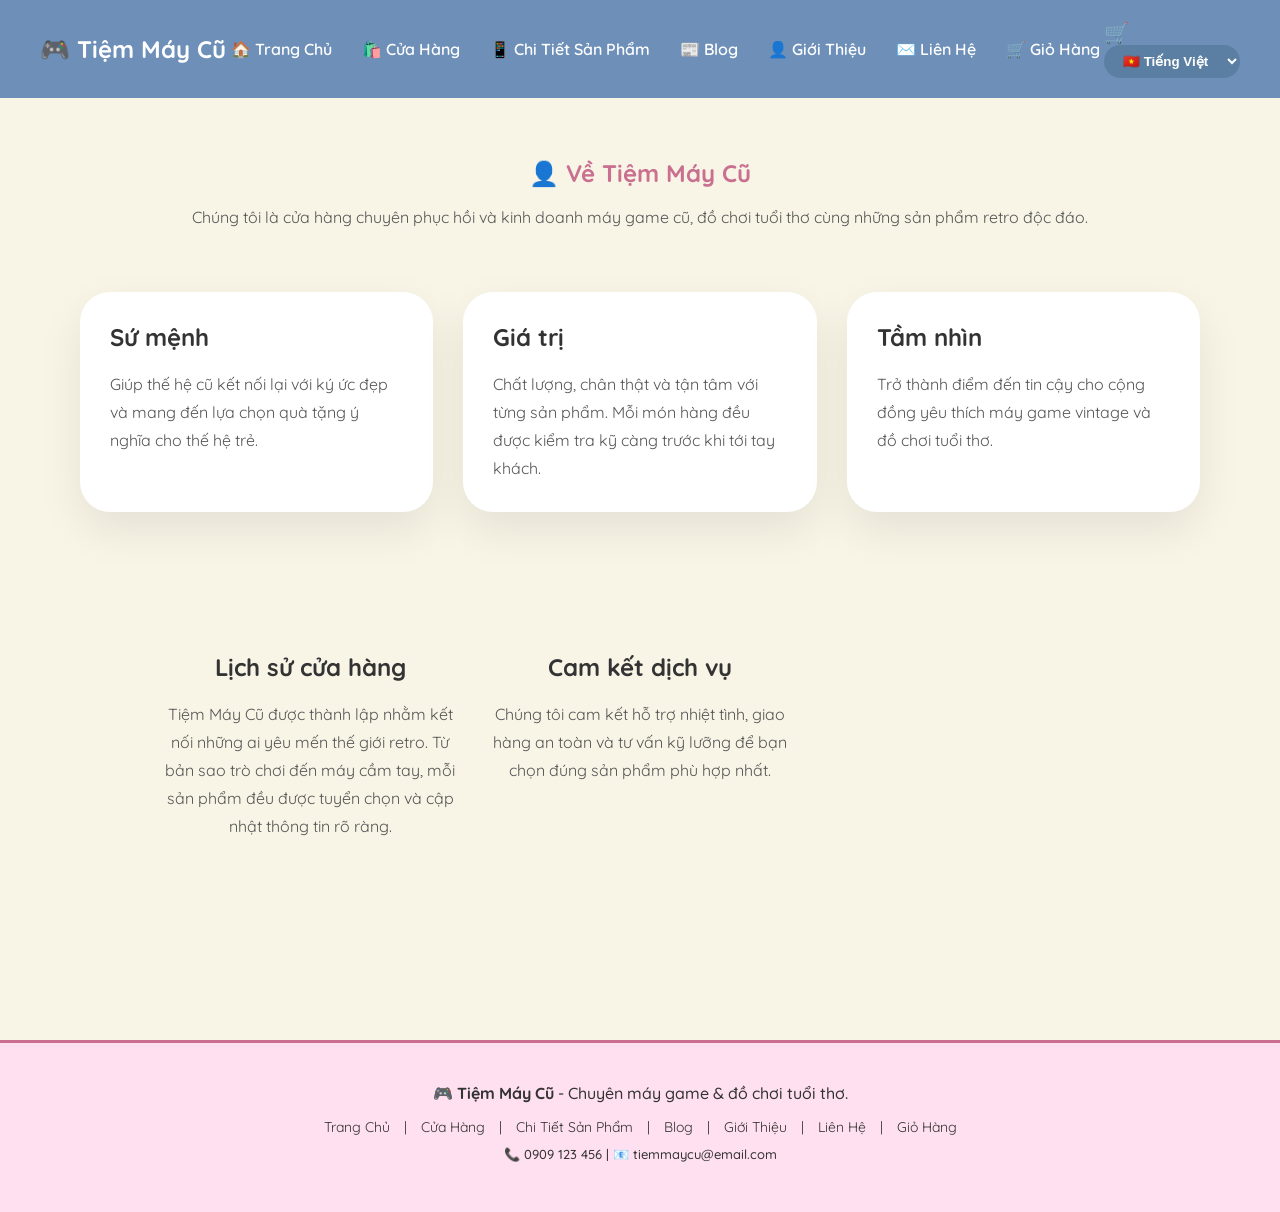
<file: about.html>
<!DOCTYPE html>
<html lang="vi">
<head>
    <meta charset="UTF-8">
    <meta name="viewport" content="width=device-width, initial-scale=1.0">
    <title>Giới Thiệu - Tiệm Máy Cũ</title>
    <link rel="stylesheet" href="styles.css">
    <link href="https://fonts.googleapis.com/css2?family=Quicksand:wght@400;600;700&display=swap" rel="stylesheet">
</head>
<body>
<nav class="navbar">
    <div class="logo">🎮 Tiệm Máy Cũ</div>
    <ul class="nav-links">
        <li><a href="index.html">🏠 Trang Chủ</a></li>
        <li><a href="shop.html">🛍️ Cửa Hàng</a></li>
        <li><a href="product.html">📱 Chi Tiết Sản Phẩm</a></li>
        <li><a href="blog.html">📰 Blog</a></li>
        <li><a href="about.html">👤 Giới Thiệu</a></li>
        <li><a href="contact.html">✉️ Liên Hệ</a></li>
        <li><a href="cart.html">🛒 Giỏ Hàng</a></li>
    </ul>
    <div class="navbar-right">
        <div class="cart-icon" onclick="toggleCart()">
            🛒
            <span class="cart-count" id="cartCount" style="display: none;">0</span>
        </div>
        <select class="language-selector" onchange="changeLanguage(this.value)">
            <option value="vi">🇻🇳 Tiếng Việt</option>
            <option value="en">🇺🇸 English</option>
            <option value="ja">🇯🇵 日本語</option>
        </select>
    </div>
</nav>

<section class="page-section">
    <h1>👤 Về Tiệm Máy Cũ</h1>
    <p>Chúng tôi là cửa hàng chuyên phục hồi và kinh doanh máy game cũ, đồ chơi tuổi thơ cùng những sản phẩm retro độc đáo.</p>
</section>

<section class="about-grid">
    <div class="page-card">
        <h2>Sứ mệnh</h2>
        <p>Giúp thế hệ cũ kết nối lại với ký ức đẹp và mang đến lựa chọn quà tặng ý nghĩa cho thế hệ trẻ.</p>
    </div>
    <div class="page-card">
        <h2>Giá trị</h2>
        <p>Chất lượng, chân thật và tận tâm với từng sản phẩm. Mỗi món hàng đều được kiểm tra kỹ càng trước khi tới tay khách.</p>
    </div>
    <div class="page-card">
        <h2>Tầm nhìn</h2>
        <p>Trở thành điểm đến tin cậy cho cộng đồng yêu thích máy game vintage và đồ chơi tuổi thơ.</p>
    </div>
</section>

<section class="page-section">
    <div class="info-grid">
        <div>
            <h2>Lịch sử cửa hàng</h2>
            <p>Tiệm Máy Cũ được thành lập nhằm kết nối những ai yêu mến thế giới retro. Từ bản sao trò chơi đến máy cầm tay, mỗi sản phẩm đều được tuyển chọn và cập nhật thông tin rõ ràng.</p>
        </div>
        <div>
            <h2>Cam kết dịch vụ</h2>
            <p>Chúng tôi cam kết hỗ trợ nhiệt tình, giao hàng an toàn và tư vấn kỹ lưỡng để bạn chọn đúng sản phẩm phù hợp nhất.</p>
        </div>
    </div>
</section>

<footer class="footer">
    <p><strong>🎮 Tiệm Máy Cũ</strong> - Chuyên máy game & đồ chơi tuổi thơ.</p>
    <div class="footer-links">
        <a href="index.html">Trang Chủ</a> |
        <a href="shop.html">Cửa Hàng</a> |
        <a href="product.html">Chi Tiết Sản Phẩm</a> |
        <a href="blog.html">Blog</a> |
        <a href="about.html">Giới Thiệu</a> |
        <a href="contact.html">Liên Hệ</a> |
        <a href="cart.html">Giỏ Hàng</a>
    </div>
    <p style="margin-top: 10px; font-size: 13px;">📞 0909 123 456 | 📧 tiemmaycu@email.com</p>
</footer>

<div class="cart-modal" id="cartModal">
    <div class="cart-modal-content">
        <div class="cart-modal-header">
            <h2>🛒 Giỏ Hàng</h2>
            <button class="cart-close-btn" onclick="toggleCart()">✕</button>
        </div>
        <div id="cartItems"></div>
        <div id="cartSummary" style="display: none;" class="cart-summary">
            <div class="cart-total">
                <span>Tổng cộng:</span>
                <span class="cart-total-amount" id="cartTotalPrice">0đ</span>
            </div>
            <button class="cart-checkout-btn">💳 Thanh Toán</button>
        </div>
    </div>
</div>

<script>
    let cart = JSON.parse(localStorage.getItem('cart')) || [];

    function updateCart() {
        const count = cart.reduce((sum, item) => sum + item.quantity, 0);
        const countEl = document.getElementById('cartCount');
        if (count > 0) {
            countEl.textContent = count;
            countEl.style.display = 'flex';
        } else {
            countEl.style.display = 'none';
        }
        renderCart();
    }

    function removeFromCart(id) {
        cart = cart.filter(item => item.id !== id);
        localStorage.setItem('cart', JSON.stringify(cart));
        updateCart();
    }

    function updateQuantity(id, qty) {
        const item = cart.find(item => item.id === id);
        if (item) {
            item.quantity = Math.max(1, qty);
            localStorage.setItem('cart', JSON.stringify(cart));
            updateCart();
        }
    }

    function renderCart() {
        const cartItems = document.getElementById('cartItems');
        const cartSummary = document.getElementById('cartSummary');
        if (!cartItems) return;
        if (cart.length === 0) {
            cartItems.innerHTML = '<div class="cart-empty"><p>Giỏ hàng trống 😢</p><p>Thêm sản phẩm để bắt đầu mua sắm!</p></div>';
            cartSummary.style.display = 'none';
            return;
        }
        let total = 0;
        cartItems.innerHTML = cart.map(item => {
            const itemTotal = extractPrice(item.price) * item.quantity;
            total += itemTotal;
            return `
                <div class="cart-item">
                    <img src="${item.image}" class="cart-item-img">
                    <div class="cart-item-info">
                        <div class="cart-item-name">${item.name}</div>
                        <div class="cart-item-price">${item.price}</div>
                        <div class="cart-item-qty">
                            <button onclick="updateQuantity('${item.id}', ${item.quantity - 1})">−</button>
                            <span>${item.quantity}</span>
                            <button onclick="updateQuantity('${item.id}', ${item.quantity + 1})">+</button>
                        </div>
                    </div>
                    <button class="cart-item-remove" onclick="removeFromCart('${item.id}')">🗑</button>
                </div>
            `;
        }).join('');
        document.getElementById('cartTotalPrice').textContent = formatPrice(total);
        cartSummary.style.display = 'block';
    }

    function extractPrice(priceStr) {
        return parseInt(priceStr.replace(/\D/g, '')) || 0;
    }

    function formatPrice(price) {
        return price.toLocaleString('vi-VN') + 'đ';
    }

    function toggleCart() {
        document.getElementById('cartModal').classList.toggle('active');
    }

    function changeLanguage(lang) {
        localStorage.setItem('language', lang);
        alert('Ngôn ngữ đã thay đổi sang: ' + lang);
    }

    updateCart();
</script>
</body>
</html>
</file>
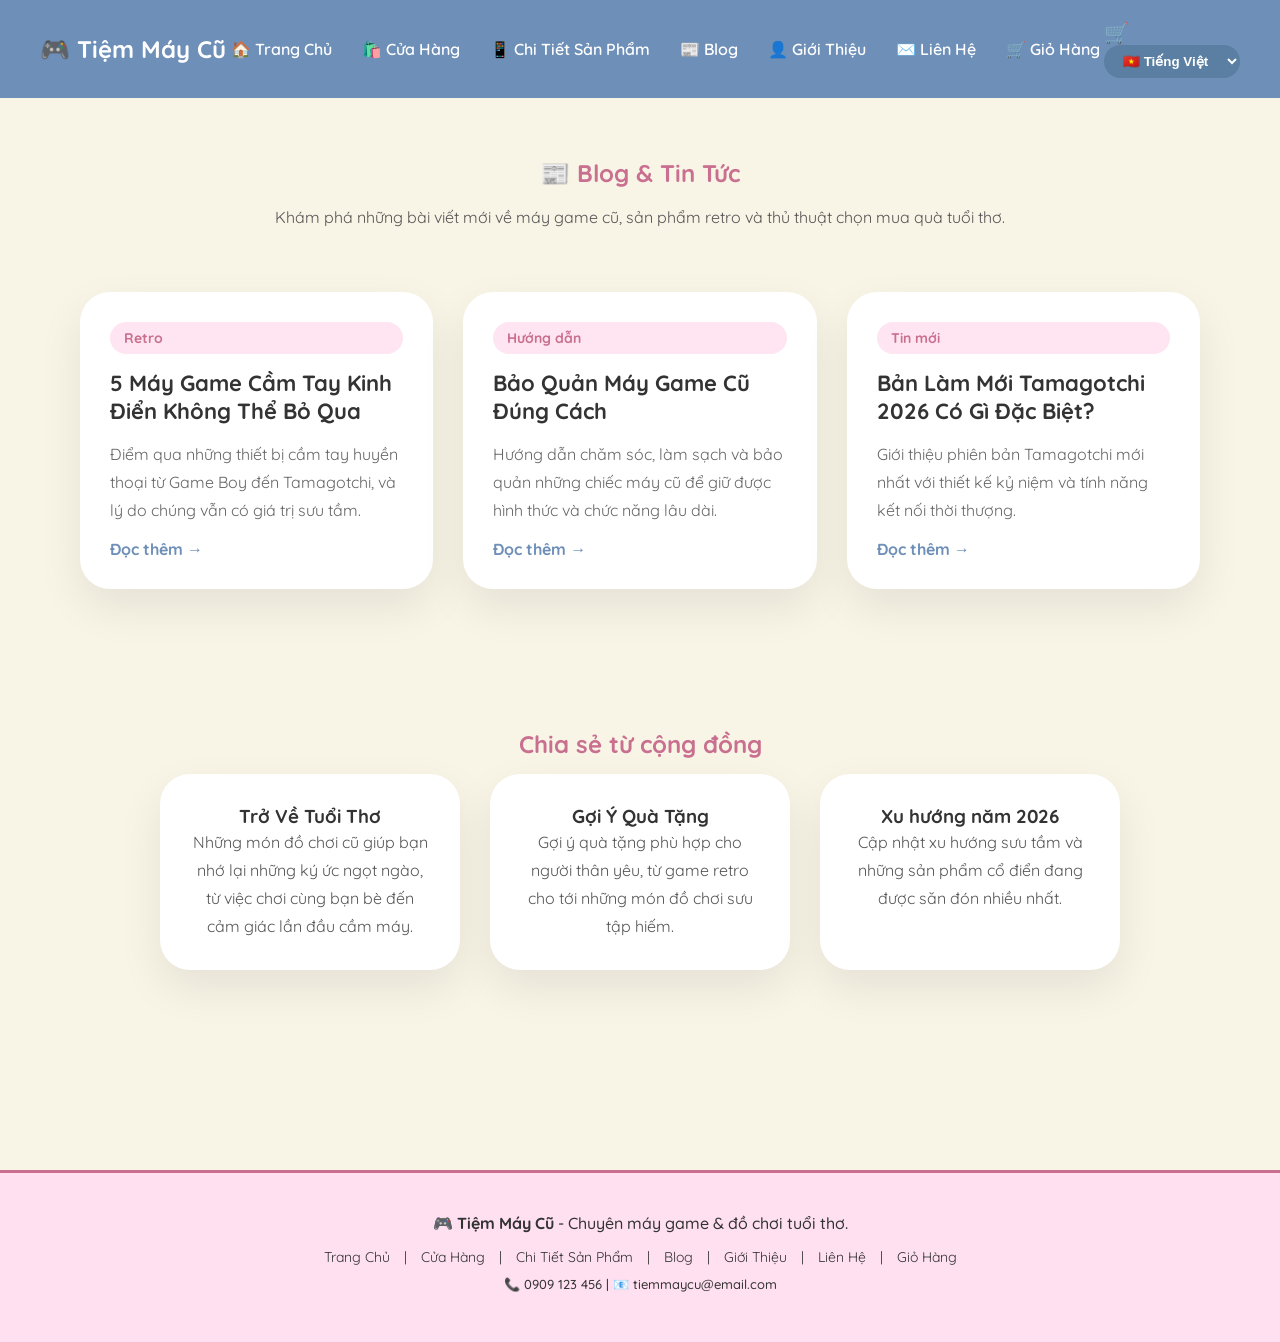
<file: blog.html>
<!DOCTYPE html>
<html lang="vi">
<head>
    <meta charset="UTF-8">
    <meta name="viewport" content="width=device-width, initial-scale=1.0">
    <title>Blog - Tiệm Máy Cũ</title>
    <link rel="stylesheet" href="styles.css">
    <link href="https://fonts.googleapis.com/css2?family=Quicksand:wght@400;600;700&display=swap" rel="stylesheet">
</head>
<body>
<nav class="navbar">
    <div class="logo">🎮 Tiệm Máy Cũ</div>
    <ul class="nav-links">
        <li><a href="index.html">🏠 Trang Chủ</a></li>
        <li><a href="shop.html">🛍️ Cửa Hàng</a></li>
        <li><a href="product.html">📱 Chi Tiết Sản Phẩm</a></li>
        <li><a href="blog.html">📰 Blog</a></li>
        <li><a href="about.html">👤 Giới Thiệu</a></li>
        <li><a href="contact.html">✉️ Liên Hệ</a></li>
        <li><a href="cart.html">🛒 Giỏ Hàng</a></li>
    </ul>
    <div class="navbar-right">
        <div class="cart-icon" onclick="toggleCart()">
            🛒
            <span class="cart-count" id="cartCount" style="display: none;">0</span>
        </div>
        <select class="language-selector" onchange="changeLanguage(this.value)">
            <option value="vi">🇻🇳 Tiếng Việt</option>
            <option value="en">🇺🇸 English</option>
            <option value="ja">🇯🇵 日本語</option>
        </select>
    </div>
</nav>

<section class="page-section">
    <h1>📰 Blog & Tin Tức</h1>
    <p>Khám phá những bài viết mới về máy game cũ, sản phẩm retro và thủ thuật chọn mua quà tuổi thơ.</p>
</section>

<section class="blog-grid">
    <article class="blog-card">
        <span class="blog-tag">Retro</span>
        <h2>5 Máy Game Cầm Tay Kinh Điển Không Thể Bỏ Qua</h2>
        <p>Điểm qua những thiết bị cầm tay huyền thoại từ Game Boy đến Tamagotchi, và lý do chúng vẫn có giá trị sưu tầm.</p>
        <a href="#">Đọc thêm →</a>
    </article>

    <article class="blog-card">
        <span class="blog-tag">Hướng dẫn</span>
        <h2>Bảo Quản Máy Game Cũ Đúng Cách</h2>
        <p>Hướng dẫn chăm sóc, làm sạch và bảo quản những chiếc máy cũ để giữ được hình thức và chức năng lâu dài.</p>
        <a href="#">Đọc thêm →</a>
    </article>

    <article class="blog-card">
        <span class="blog-tag">Tin mới</span>
        <h2>Bản Làm Mới Tamagotchi 2026 Có Gì Đặc Biệt?</h2>
        <p>Giới thiệu phiên bản Tamagotchi mới nhất với thiết kế kỷ niệm và tính năng kết nối thời thượng.</p>
        <a href="#">Đọc thêm →</a>
    </article>
</section>

<section class="page-section">
    <h2>Chia sẻ từ cộng đồng</h2>
    <div class="about-grid">
        <div class="page-card">
            <h3>Trở Về Tuổi Thơ</h3>
            <p>Những món đồ chơi cũ giúp bạn nhớ lại những ký ức ngọt ngào, từ việc chơi cùng bạn bè đến cảm giác lần đầu cầm máy.</p>
        </div>
        <div class="page-card">
            <h3>Gợi Ý Quà Tặng</h3>
            <p>Gợi ý quà tặng phù hợp cho người thân yêu, từ game retro cho tới những món đồ chơi sưu tập hiếm.</p>
        </div>
        <div class="page-card">
            <h3>Xu hướng năm 2026</h3>
            <p>Cập nhật xu hướng sưu tầm và những sản phẩm cổ điển đang được săn đón nhiều nhất.</p>
        </div>
    </div>
</section>

<footer class="footer">
    <p><strong>🎮 Tiệm Máy Cũ</strong> - Chuyên máy game & đồ chơi tuổi thơ.</p>
    <div class="footer-links">
        <a href="index.html">Trang Chủ</a> |
        <a href="shop.html">Cửa Hàng</a> |
        <a href="product.html">Chi Tiết Sản Phẩm</a> |
        <a href="blog.html">Blog</a> |
        <a href="about.html">Giới Thiệu</a> |
        <a href="contact.html">Liên Hệ</a> |
        <a href="cart.html">Giỏ Hàng</a>
    </div>
    <p style="margin-top: 10px; font-size: 13px;">📞 0909 123 456 | 📧 tiemmaycu@email.com</p>
</footer>

<div class="cart-modal" id="cartModal">
    <div class="cart-modal-content">
        <div class="cart-modal-header">
            <h2>🛒 Giỏ Hàng</h2>
            <button class="cart-close-btn" onclick="toggleCart()">✕</button>
        </div>
        <div id="cartItems"></div>
        <div id="cartSummary" style="display: none;" class="cart-summary">
            <div class="cart-total">
                <span>Tổng cộng:</span>
                <span class="cart-total-amount" id="cartTotalPrice">0đ</span>
            </div>
            <button class="cart-checkout-btn">💳 Thanh Toán</button>
        </div>
    </div>
</div>

<script>
    let cart = JSON.parse(localStorage.getItem('cart')) || [];

    function updateCart() {
        const count = cart.reduce((sum, item) => sum + item.quantity, 0);
        const countEl = document.getElementById('cartCount');
        if (count > 0) {
            countEl.textContent = count;
            countEl.style.display = 'flex';
        } else {
            countEl.style.display = 'none';
        }
        renderCart();
    }

    function addToCart(product) {
        const existing = cart.find(item => item.id === product.id);
        if (existing) existing.quantity++; else cart.push({ ...product, quantity: 1 });
        localStorage.setItem('cart', JSON.stringify(cart));
        updateCart();
        alert('✅ ' + product.name + ' đã được thêm vào giỏ hàng!');
    }

    function removeFromCart(id) {
        cart = cart.filter(item => item.id !== id);
        localStorage.setItem('cart', JSON.stringify(cart));
        updateCart();
    }

    function updateQuantity(id, qty) {
        const item = cart.find(item => item.id === id);
        if (item) {
            item.quantity = Math.max(1, qty);
            localStorage.setItem('cart', JSON.stringify(cart));
            updateCart();
        }
    }

    function renderCart() {
        const cartItems = document.getElementById('cartItems');
        const cartSummary = document.getElementById('cartSummary');
        if (!cartItems) return;
        if (cart.length === 0) {
            cartItems.innerHTML = '<div class="cart-empty"><p>Giỏ hàng trống 😢</p><p>Thêm sản phẩm để bắt đầu mua sắm!</p></div>';
            cartSummary.style.display = 'none';
            return;
        }
        let total = 0;
        cartItems.innerHTML = cart.map(item => {
            const itemTotal = extractPrice(item.price) * item.quantity;
            total += itemTotal;
            return `
                <div class="cart-item">
                    <img src="${item.image}" class="cart-item-img">
                    <div class="cart-item-info">
                        <div class="cart-item-name">${item.name}</div>
                        <div class="cart-item-price">${item.price}</div>
                        <div class="cart-item-qty">
                            <button onclick="updateQuantity('${item.id}', ${item.quantity - 1})">−</button>
                            <span>${item.quantity}</span>
                            <button onclick="updateQuantity('${item.id}', ${item.quantity + 1})">+</button>
                        </div>
                    </div>
                    <button class="cart-item-remove" onclick="removeFromCart('${item.id}')">🗑</button>
                </div>
            `;
        }).join('');
        document.getElementById('cartTotalPrice').textContent = formatPrice(total);
        cartSummary.style.display = 'block';
    }

    function extractPrice(priceStr) {
        return parseInt(priceStr.replace(/\D/g, '')) || 0;
    }

    function formatPrice(price) {
        return price.toLocaleString('vi-VN') + 'đ';
    }

    function toggleCart() {
        document.getElementById('cartModal').classList.toggle('active');
    }

    function changeLanguage(lang) {
        localStorage.setItem('language', lang);
        alert('Ngôn ngữ đã thay đổi sang: ' + lang);
    }

    updateCart();
</script>
</body>
</html>
</file>
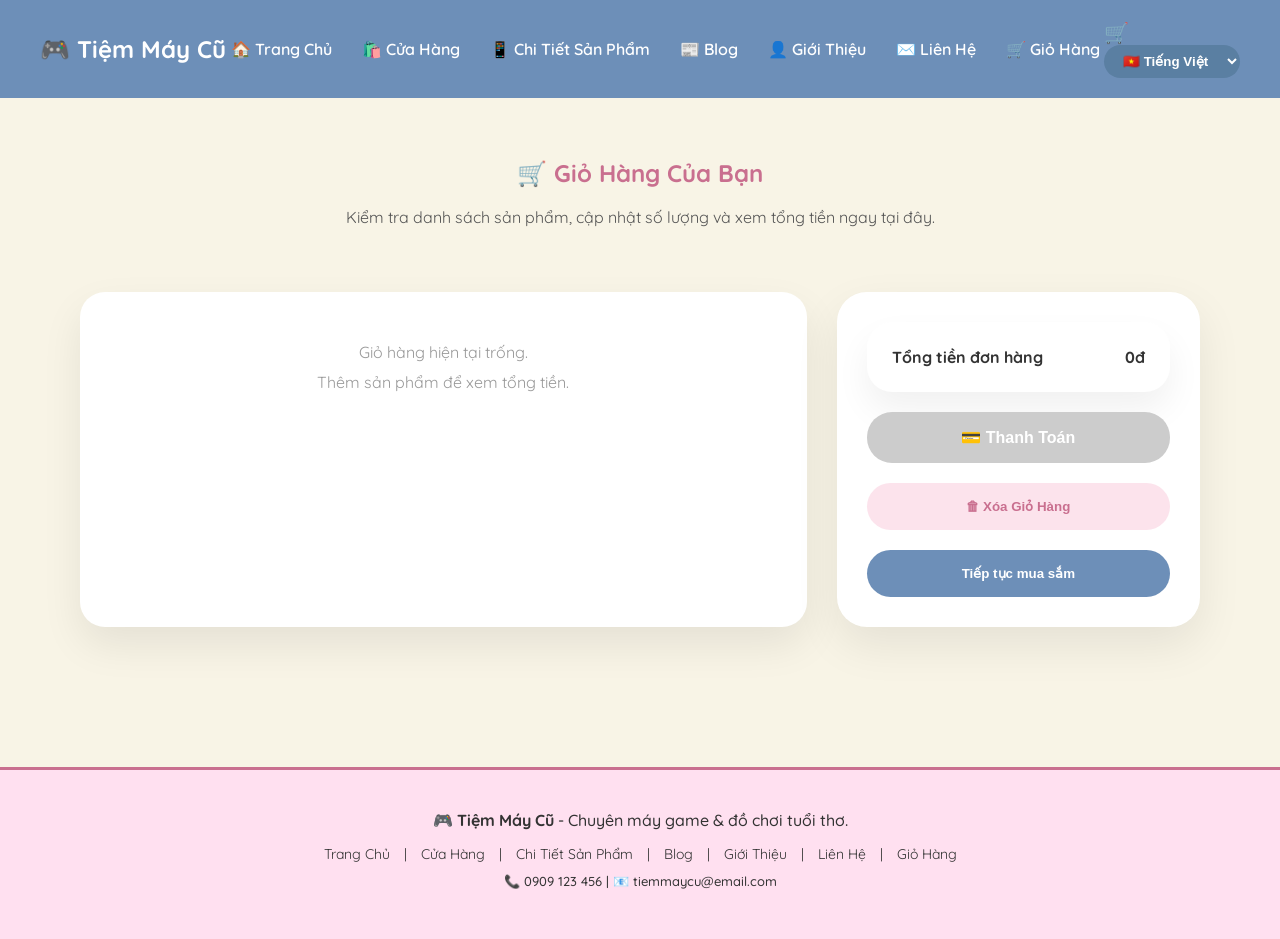
<file: cart.html>
<!DOCTYPE html>
<html lang="vi">
<head>
    <meta charset="UTF-8">
    <meta name="viewport" content="width=device-width, initial-scale=1.0">
    <title>Giỏ Hàng - Tiệm Máy Cũ</title>
    <link rel="stylesheet" href="styles.css">
    <link href="https://fonts.googleapis.com/css2?family=Quicksand:wght@400;600;700&display=swap" rel="stylesheet">
</head>
<body>
<nav class="navbar">
    <div class="logo">🎮 Tiệm Máy Cũ</div>
    <ul class="nav-links">
        <li><a href="index.html">🏠 Trang Chủ</a></li>
        <li><a href="shop.html">🛍️ Cửa Hàng</a></li>
        <li><a href="product.html">📱 Chi Tiết Sản Phẩm</a></li>
        <li><a href="blog.html">📰 Blog</a></li>
        <li><a href="about.html">👤 Giới Thiệu</a></li>
        <li><a href="contact.html">✉️ Liên Hệ</a></li>
        <li><a href="cart.html">🛒 Giỏ Hàng</a></li>
    </ul>
    <div class="navbar-right">
        <div class="cart-icon" onclick="toggleCart()">
            🛒
            <span class="cart-count" id="cartCount" style="display: none;">0</span>
        </div>
        <select class="language-selector" onchange="changeLanguage(this.value)">
            <option value="vi">🇻🇳 Tiếng Việt</option>
            <option value="en">🇺🇸 English</option>
            <option value="ja">🇯🇵 日本語</option>
        </select>
    </div>
</nav>

<section class="page-section">
    <h1>🛒 Giỏ Hàng Của Bạn</h1>
    <p>Kiểm tra danh sách sản phẩm, cập nhật số lượng và xem tổng tiền ngay tại đây.</p>
</section>

<div class="cart-page">
    <div class="cart-list" id="cartList"></div>
    <div class="cart-summary-block">
        <div class="cart-summary-total">
            <span>Tổng tiền đơn hàng</span>
            <span id="cartTotalPrice">0đ</span>
        </div>
        <button class="cart-checkout-btn" id="checkoutBtn">💳 Thanh Toán</button>
        <button class="cart-clear-btn" onclick="clearCart()">🗑 Xóa Giỏ Hàng</button>
        <a href="shop.html"><button class="cart-continue-btn">Tiếp tục mua sắm</button></a>
    </div>
</div>

<footer class="footer">
    <p><strong>🎮 Tiệm Máy Cũ</strong> - Chuyên máy game & đồ chơi tuổi thơ.</p>
    <div class="footer-links">
        <a href="index.html">Trang Chủ</a> |
        <a href="shop.html">Cửa Hàng</a> |
        <a href="product.html">Chi Tiết Sản Phẩm</a> |
        <a href="blog.html">Blog</a> |
        <a href="about.html">Giới Thiệu</a> |
        <a href="contact.html">Liên Hệ</a> |
        <a href="cart.html">Giỏ Hàng</a>
    </div>
    <p style="margin-top: 10px; font-size: 13px;">📞 0909 123 456 | 📧 tiemmaycu@email.com</p>
</footer>

<div class="cart-modal" id="cartModal">
    <div class="cart-modal-content">
        <div class="cart-modal-header">
            <h2>🛒 Giỏ Hàng</h2>
            <button class="cart-close-btn" onclick="toggleCart()">✕</button>
        </div>
        <div id="cartItems"></div>
        <div id="cartSummary" style="display: none;" class="cart-summary">
            <div class="cart-total">
                <span>Tổng cộng:</span>
                <span class="cart-total-amount" id="cartTotalPriceModal">0đ</span>
            </div>
            <button class="cart-checkout-btn">💳 Thanh Toán</button>
        </div>
    </div>
</div>

<script>
    let cart = JSON.parse(localStorage.getItem('cart')) || [];

    function updateCart() {
        const count = cart.reduce((sum, item) => sum + item.quantity, 0);
        const countEl = document.getElementById('cartCount');
        if (count > 0) {
            countEl.textContent = count;
            countEl.style.display = 'flex';
        } else {
            countEl.style.display = 'none';
        }
        renderCartPage();
        renderCartModal();
    }

    function renderCartPage() {
        const cartList = document.getElementById('cartList');
        const totalPrice = document.getElementById('cartTotalPrice');
        if (cart.length === 0) {
            cartList.innerHTML = '<div class="cart-empty"><p>Giỏ hàng hiện tại trống.</p><p>Thêm sản phẩm để xem tổng tiền.</p></div>';
            totalPrice.textContent = '0đ';
            document.getElementById('checkoutBtn').disabled = true;
            return;
        }
        document.getElementById('checkoutBtn').disabled = false;
        let total = 0;
        cartList.innerHTML = cart.map(item => {
            const price = extractPrice(item.price);
            const itemTotal = price * item.quantity;
            total += itemTotal;
            return `
                <div class="cart-item-row">
                    <div class="cart-item-row-left">
                        <img src="${item.image}" alt="${item.name}">
                        <div>
                            <h3>${item.name}</h3>
                            <p>${item.price} x ${item.quantity}</p>
                        </div>
                    </div>
                    <div class="cart-item-row-right">
                        <div class="cart-item-qty">
                            <button onclick="changeQuantity('${item.id}', ${item.quantity - 1})">−</button>
                            <span>${item.quantity}</span>
                            <button onclick="changeQuantity('${item.id}', ${item.quantity + 1})">+</button>
                        </div>
                        <button class="cart-item-remove" onclick="removeFromCart('${item.id}')">Xóa</button>
                    </div>
                </div>
            `;
        }).join('');
        totalPrice.textContent = formatPrice(total);
    }

    function renderCartModal() {
        const cartItems = document.getElementById('cartItems');
        const cartSummary = document.getElementById('cartSummary');
        if (!cartItems) return;
        if (cart.length === 0) {
            cartItems.innerHTML = '<div class="cart-empty"><p>Giỏ hàng trống 😢</p><p>Thêm sản phẩm để bắt đầu mua sắm!</p></div>';
            cartSummary.style.display = 'none';
            return;
        }
        let total = 0;
        cartItems.innerHTML = cart.map(item => {
            const itemTotal = extractPrice(item.price) * item.quantity;
            total += itemTotal;
            return `
                <div class="cart-item">
                    <img src="${item.image}" class="cart-item-img">
                    <div class="cart-item-info">
                        <div class="cart-item-name">${item.name}</div>
                        <div class="cart-item-price">${item.price}</div>
                        <div class="cart-item-qty">
                            <button onclick="changeQuantity('${item.id}', ${item.quantity - 1})">−</button>
                            <span>${item.quantity}</span>
                            <button onclick="changeQuantity('${item.id}', ${item.quantity + 1})">+</button>
                        </div>
                    </div>
                    <button class="cart-item-remove" onclick="removeFromCart('${item.id}')">🗑</button>
                </div>
            `;
        }).join('');
        document.getElementById('cartTotalPriceModal').textContent = formatPrice(total);
        cartSummary.style.display = 'block';
    }

    function changeQuantity(id, qty) {
        const item = cart.find(item => item.id === id);
        if (item) {
            item.quantity = Math.max(1, qty);
            localStorage.setItem('cart', JSON.stringify(cart));
            updateCart();
        }
    }

    function removeFromCart(id) {
        cart = cart.filter(item => item.id !== id);
        localStorage.setItem('cart', JSON.stringify(cart));
        updateCart();
    }

    function clearCart() {
        cart = [];
        localStorage.setItem('cart', JSON.stringify(cart));
        updateCart();
    }

    function extractPrice(priceStr) {
        return parseInt(priceStr.replace(/\D/g, '')) || 0;
    }

    function formatPrice(price) {
        return price.toLocaleString('vi-VN') + 'đ';
    }

    function toggleCart() {
        document.getElementById('cartModal').classList.toggle('active');
    }

    function changeLanguage(lang) {
        localStorage.setItem('language', lang);
        alert('Ngôn ngữ đã thay đổi sang: ' + lang);
    }

    document.getElementById('checkoutBtn').addEventListener('click', function() {
        if (cart.length === 0) return;
        alert('Thanh toán thành công! Xin cảm ơn bạn đã mua sắm.');
        clearCart();
    });

    updateCart();
</script>
</body>
</html>
</file>
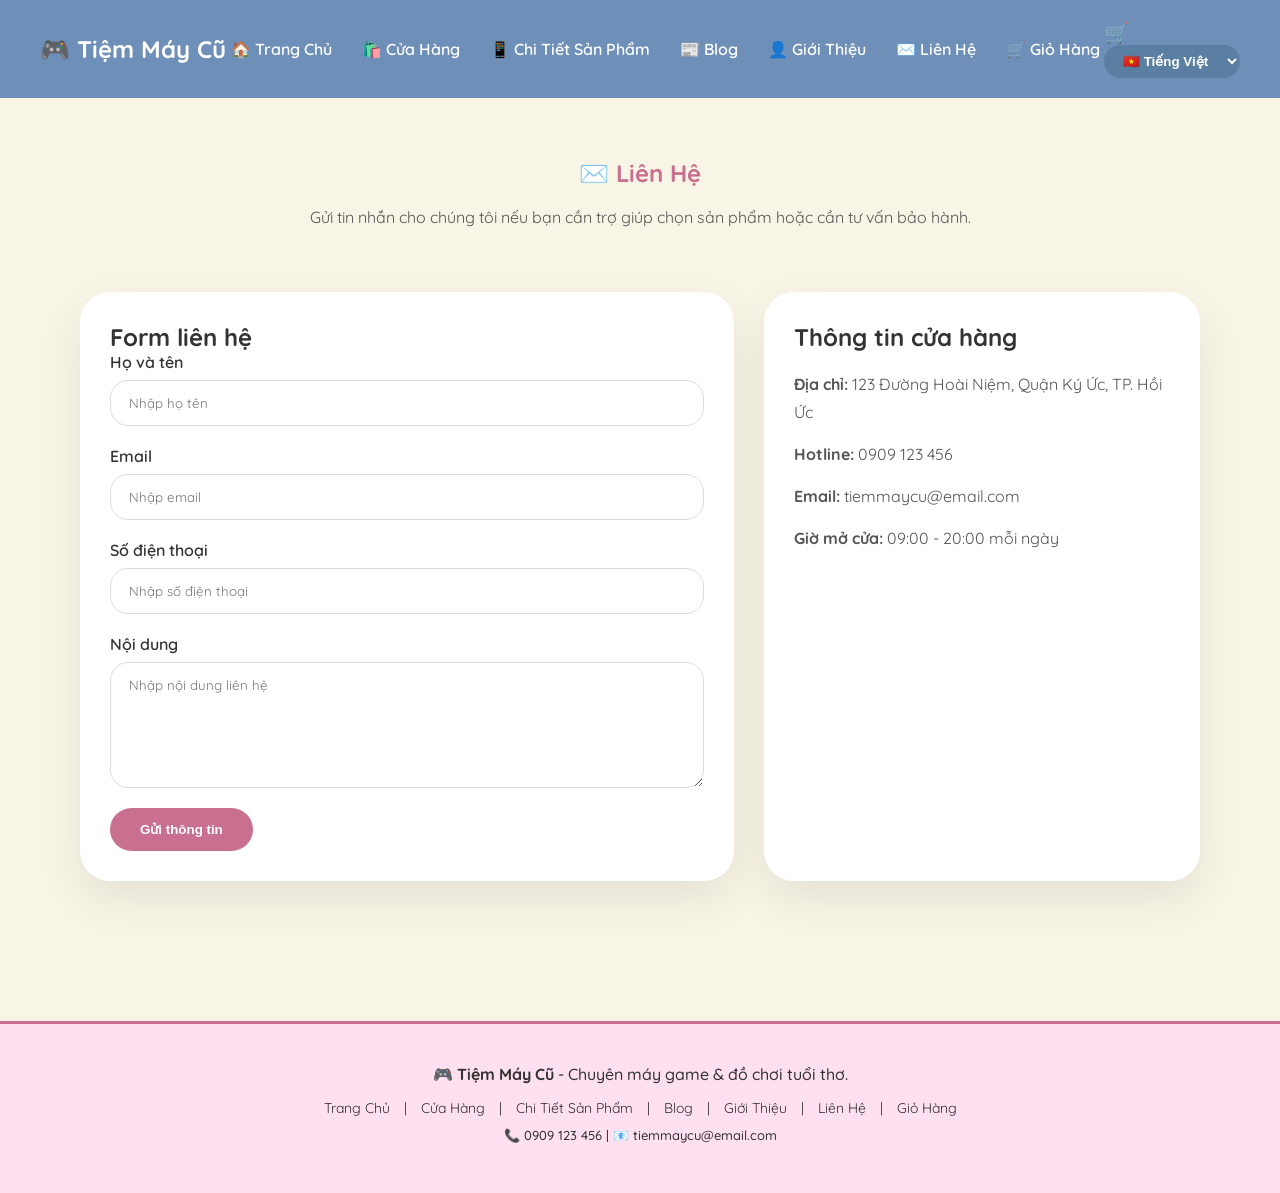
<file: contact.html>
<!DOCTYPE html>
<html lang="vi">
<head>
    <meta charset="UTF-8">
    <meta name="viewport" content="width=device-width, initial-scale=1.0">
    <title>Liên Hệ - Tiệm Máy Cũ</title>
    <link rel="stylesheet" href="styles.css">
    <link href="https://fonts.googleapis.com/css2?family=Quicksand:wght@400;600;700&display=swap" rel="stylesheet">
</head>
<body>
<nav class="navbar">
    <div class="logo">🎮 Tiệm Máy Cũ</div>
    <ul class="nav-links">
        <li><a href="index.html">🏠 Trang Chủ</a></li>
        <li><a href="shop.html">🛍️ Cửa Hàng</a></li>
        <li><a href="product.html">📱 Chi Tiết Sản Phẩm</a></li>
        <li><a href="blog.html">📰 Blog</a></li>
        <li><a href="about.html">👤 Giới Thiệu</a></li>
        <li><a href="contact.html">✉️ Liên Hệ</a></li>
        <li><a href="cart.html">🛒 Giỏ Hàng</a></li>
    </ul>
    <div class="navbar-right">
        <div class="cart-icon" onclick="toggleCart()">
            🛒
            <span class="cart-count" id="cartCount" style="display: none;">0</span>
        </div>
        <select class="language-selector" onchange="changeLanguage(this.value)">
            <option value="vi">🇻🇳 Tiếng Việt</option>
            <option value="en">🇺🇸 English</option>
            <option value="ja">🇯🇵 日本語</option>
        </select>
    </div>
</nav>

<section class="page-section">
    <h1>✉️ Liên Hệ</h1>
    <p>Gửi tin nhắn cho chúng tôi nếu bạn cần trợ giúp chọn sản phẩm hoặc cần tư vấn bảo hành.</p>
</section>

<div class="contact-page">
    <div class="contact-form">
        <h2>Form liên hệ</h2>
        <form id="contactForm">
            <div class="form-group">
                <label for="name">Họ và tên</label>
                <input type="text" id="name" name="name" placeholder="Nhập họ tên" required>
            </div>
            <div class="form-group">
                <label for="email">Email</label>
                <input type="email" id="email" name="email" placeholder="Nhập email" required>
            </div>
            <div class="form-group">
                <label for="phone">Số điện thoại</label>
                <input type="tel" id="phone" name="phone" placeholder="Nhập số điện thoại" required>
            </div>
            <div class="form-group">
                <label for="message">Nội dung</label>
                <textarea id="message" name="message" rows="6" placeholder="Nhập nội dung liên hệ" required></textarea>
            </div>
            <button type="submit">Gửi thông tin</button>
        </form>
    </div>
    <div class="contact-info">
        <h2>Thông tin cửa hàng</h2>
        <p><strong>Địa chỉ:</strong> 123 Đường Hoài Niệm, Quận Ký Ức, TP. Hồi Ức</p>
        <p><strong>Hotline:</strong> 0909 123 456</p>
        <p><strong>Email:</strong> tiemmaycu@email.com</p>
        <p><strong>Giờ mở cửa:</strong> 09:00 - 20:00 mỗi ngày</p>
    </div>
</div>

<footer class="footer">
    <p><strong>🎮 Tiệm Máy Cũ</strong> - Chuyên máy game & đồ chơi tuổi thơ.</p>
    <div class="footer-links">
        <a href="index.html">Trang Chủ</a> |
        <a href="shop.html">Cửa Hàng</a> |
        <a href="product.html">Chi Tiết Sản Phẩm</a> |
        <a href="blog.html">Blog</a> |
        <a href="about.html">Giới Thiệu</a> |
        <a href="contact.html">Liên Hệ</a> |
        <a href="cart.html">Giỏ Hàng</a>
    </div>
    <p style="margin-top: 10px; font-size: 13px;">📞 0909 123 456 | 📧 tiemmaycu@email.com</p>
</footer>

<div class="cart-modal" id="cartModal">
    <div class="cart-modal-content">
        <div class="cart-modal-header">
            <h2>🛒 Giỏ Hàng</h2>
            <button class="cart-close-btn" onclick="toggleCart()">✕</button>
        </div>
        <div id="cartItems"></div>
        <div id="cartSummary" style="display: none;" class="cart-summary">
            <div class="cart-total">
                <span>Tổng cộng:</span>
                <span class="cart-total-amount" id="cartTotalPrice">0đ</span>
            </div>
            <button class="cart-checkout-btn">💳 Thanh Toán</button>
        </div>
    </div>
</div>

<script>
    let cart = JSON.parse(localStorage.getItem('cart')) || [];

    function updateCart() {
        const count = cart.reduce((sum, item) => sum + item.quantity, 0);
        const countEl = document.getElementById('cartCount');
        if (count > 0) {
            countEl.textContent = count;
            countEl.style.display = 'flex';
        } else {
            countEl.style.display = 'none';
        }
        renderCart();
    }

    function renderCart() {
        const cartItems = document.getElementById('cartItems');
        const cartSummary = document.getElementById('cartSummary');
        if (!cartItems) return;
        if (cart.length === 0) {
            cartItems.innerHTML = '<div class="cart-empty"><p>Giỏ hàng trống 😢</p><p>Thêm sản phẩm để bắt đầu mua sắm!</p></div>';
            cartSummary.style.display = 'none';
            return;
        }
        let total = 0;
        cartItems.innerHTML = cart.map(item => {
            const itemTotal = extractPrice(item.price) * item.quantity;
            total += itemTotal;
            return `
                <div class="cart-item">
                    <img src="${item.image}" class="cart-item-img">
                    <div class="cart-item-info">
                        <div class="cart-item-name">${item.name}</div>
                        <div class="cart-item-price">${item.price}</div>
                        <div class="cart-item-qty">
                            <button onclick="updateQuantity('${item.id}', ${item.quantity - 1})">−</button>
                            <span>${item.quantity}</span>
                            <button onclick="updateQuantity('${item.id}', ${item.quantity + 1})">+</button>
                        </div>
                    </div>
                    <button class="cart-item-remove" onclick="removeFromCart('${item.id}')">🗑</button>
                </div>
            `;
        }).join('');
        document.getElementById('cartTotalPrice').textContent = formatPrice(total);
        cartSummary.style.display = 'block';
    }

    function removeFromCart(id) {
        cart = cart.filter(item => item.id !== id);
        localStorage.setItem('cart', JSON.stringify(cart));
        updateCart();
    }

    function updateQuantity(id, qty) {
        const item = cart.find(item => item.id === id);
        if (item) {
            item.quantity = Math.max(1, qty);
            localStorage.setItem('cart', JSON.stringify(cart));
            updateCart();
        }
    }

    function extractPrice(priceStr) {
        return parseInt(priceStr.replace(/\D/g, '')) || 0;
    }

    function formatPrice(price) {
        return price.toLocaleString('vi-VN') + 'đ';
    }

    function toggleCart() {
        document.getElementById('cartModal').classList.toggle('active');
    }

    function changeLanguage(lang) {
        localStorage.setItem('language', lang);
        alert('Ngôn ngữ đã thay đổi sang: ' + lang);
    }

    document.getElementById('contactForm').addEventListener('submit', function(event) {
        event.preventDefault();
        alert('Cảm ơn bạn đã gửi thông tin. Chúng tôi sẽ phản hồi trong thời gian sớm nhất!');
        this.reset();
    });

    updateCart();
</script>
</body>
</html>
</file>
<file: styles.css>
* {
    margin: 0;
    padding: 0;
    box-sizing: border-box;
}

body {
    font-family: 'Quicksand', sans-serif;
    background: #f8f4e6;
    color: #333;
}

.container {
    padding: 40px 80px;
}

.header {
    display: flex;
    justify-content: space-between;
    align-items: center;
    margin-bottom: 40px;
}

.header h1 {
    font-size: 40px;
}

.hero {
    display: flex;
    justify-content: space-between;
    gap: 40px;
}

.hero-content {
    flex: 2;
    background: #e6d3a8;
    padding: 60px;
    border-radius: 40px;
    text-align: center;
}

.hero-content h2 {
    font-size: 32px;
    color: #c96f8f;
    margin-bottom: 20px;
}

.hero-content p {
    margin-bottom: 25px;
    line-height: 1.6;
}

.hero-content button {
    padding: 12px 30px;
    background: #c96f8f;
    color: white;
    border: none;
    border-radius: 30px;
    cursor: pointer;
    transition: 0.3s;
}

.hero-content button:hover {
    background: #a94e6e;
}

.hero-content a {
    text-decoration: none !important;
}

.side-menu {
    flex: 1;
    background: #6d8fb8;
    padding: 40px;
    border-radius: 40px;
    color: white;
}

.side-menu ul {
    list-style: none;
}

.side-menu li {
    margin-bottom: 25px;
    font-weight: 600;
    cursor: pointer;
}

.features {
    display: grid;
    grid-template-columns: repeat(4, 1fr);
    gap: 25px;
    padding: 80px;
}

.feature-item {
    background: white;
    padding: 20px;
    border-radius: 40px;
    text-align: center;
    box-shadow: 0 15px 40px rgba(0,0,0,0.05);
}

.small-banner {
    margin: 0 80px 80px;
    background: #f6b7cc;
    padding: 40px;
    border-radius: 60px;
    text-align: center;
    font-weight: 600;
    color: #a6004c;
}

.products {
    padding: 0 80px 100px;
}

.products h2 {
    text-align: center;
    margin-bottom: 60px;
    font-size: 28px;
    color: #ff4fa3;
}

.product-grid {
    display: grid;
    grid-template-columns: repeat(4, 1fr);
    gap: 40px;
}

.product-card {
    background: white;
    border-radius: 40px;
    padding: 30px;
    text-align: center;
    box-shadow: 0 20px 50px rgba(0,0,0,0.05);
    transition: 0.3s;
}

.product-card:hover {
    transform: translateY(-10px);
}

.product-card img {
    width: 100%;
    height: 250px;
    object-fit: contain;
    margin-bottom: 20px;
}

.product-card h4 {
    margin-bottom: 10px;
}

.product-card p {
    color: #ff4fa3;
    font-weight: 700;
}

.newsletter {
    margin: 80px;
    background: #fff0f7;
    padding: 60px;
    text-align: center;
    border-radius: 60px;
}

.newsletter h3 {
    margin-bottom: 25px;
}

.newsletter input {
    padding: 12px 20px;
    border-radius: 30px;
    border: 1px solid #ddd;
    width: 280px;
}

.newsletter button {
    padding: 12px 25px;
    border-radius: 30px;
    border: none;
    background: #ff4fa3;
    color: white;
    margin-left: 10px;
    cursor: pointer;
}

.navbar {
    background: #6d8fb8;
    padding: 20px 40px;
    display: flex;
    justify-content: space-between;
    align-items: center;
    margin-bottom: 0;
    color: white;
    font-weight: 600;
}

.navbar .logo {
    font-size: 24px;
    font-weight: 700;
}

.navbar .nav-center {
    display: flex;
    list-style: none;
    gap: 30px;
}

.navbar .nav-links {
    display: flex;
    list-style: none;
    gap: 30px;
}

.navbar .nav-links a {
    color: white;
    text-decoration: none;
    transition: 0.3s;
    cursor: pointer;
}

.navbar .nav-links a:hover {
    color: #fff0f7;
    text-decoration: underline;
}

.product-detail-modal {
    display: none;
    position: fixed;
    top: 0;
    left: 0;
    width: 100%;
    height: 100%;
    background: rgba(0, 0, 0, 0.6);
    z-index: 999;
    justify-content: center;
    align-items: center;
    overflow-y: auto;
    padding: 20px;
}

.product-detail-modal.active {
    display: flex;
}

.product-detail-modal-content {
    background: white;
    border-radius: 20px;
    max-width: 900px;
    width: 100%;
    padding: 40px;
    display: grid;
    grid-template-columns: 1fr 1fr;
    gap: 50px;
    box-shadow: 0 10px 50px rgba(0, 0, 0, 0.3);
    animation: modalSlideIn 0.3s ease;
}

@keyframes modalSlideIn {
    from {
        transform: scale(0.8);
        opacity: 0;
    }
    to {
        transform: scale(1);
        opacity: 1;
    }
}

.product-detail-modal-close {
    position: absolute;
    top: 20px;
    right: 20px;
    background: none;
    border: none;
    font-size: 32px;
    cursor: pointer;
    color: #999;
    z-index: 1000;
}

.product-detail-modal-close:hover {
    color: #333;
}

.product-detail-modal-img {
    width: 100%;
    height: 400px;
    object-fit: contain;
    border-radius: 15px;
    background: #f8f4e6;
}

.product-detail-modal-info h1 {
    font-size: 28px;
    color: #c96f8f;
    margin-bottom: 15px;
}

.product-detail-modal-price {
    font-size: 26px;
    color: #ff4fa3;
    font-weight: 700;
    margin-bottom: 20px;
}

.product-detail-modal-desc {
    color: #666;
    line-height: 1.8;
    margin-bottom: 25px;
}

.product-detail-modal-specs {
    background: #f8f4e6;
    padding: 20px;
    border-radius: 15px;
    margin-bottom: 25px;
}

.product-detail-modal-specs h3 {
    color: #333;
    margin-bottom: 15px;
    font-size: 16px;
}

.product-detail-modal-specs p {
    margin: 10px 0;
    font-size: 14px;
    color: #555;
}

.product-detail-modal-btn {
    width: 100%;
    padding: 15px;
    background: #c96f8f;
    color: white;
    border: none;
    border-radius: 20px;
    cursor: pointer;
    font-weight: 700;
    font-size: 16px;
    transition: 0.3s;
}

.product-detail-modal-btn:hover {
    background: #a94e6e;
}

@media (max-width: 768px) {
    .product-detail-modal-content {
        grid-template-columns: 1fr;
        gap: 25px;
        padding: 25px;
    }
    
    .product-detail-modal-img {
        height: 300px;
    }
    
    .product-detail-modal-info h1 {
        font-size: 22px;
    }
    
    .product-detail-modal-price {
        font-size: 20px;
    }
}

.cart-icon {
    cursor: pointer;
    font-size: 20px;
    position: relative;
    transition: 0.3s;
}

.cart-icon:hover {
    transform: scale(1.1);
}

.cart-count {
    position: absolute;
    top: -8px;
    right: -8px;
    background: #ff4fa3;
    color: white;
    border-radius: 50%;
    width: 20px;
    height: 20px;
    display: flex;
    align-items: center;
    justify-content: center;
    font-size: 12px;
    font-weight: 700;
}

.language-selector {
    background: #5a7fa2;
    padding: 8px 15px;
    border-radius: 20px;
    border: none;
    color: white;
    cursor: pointer;
    transition: 0.3s;
    font-weight: 600;
}

.language-selector:hover {
    background: #4a6f92;
}

.cart-modal {
    display: none;
    position: fixed;
    top: 0;
    left: 0;
    width: 100%;
    height: 100%;
    background: rgba(0, 0, 0, 0.5);
    z-index: 1000;
    justify-content: flex-end;
}

.cart-modal.active {
    display: flex;
}

.cart-modal-content {
    background: white;
    width: 100%;
    max-width: 400px;
    height: 100%;
    padding: 30px;
    overflow-y: auto;
    box-shadow: -5px 0 20px rgba(0, 0, 0, 0.2);
    animation: slideIn 0.3s ease;
}

@keyframes slideIn {
    from {
        transform: translateX(100%);
    }
    to {
        transform: translateX(0);
    }
}

.cart-modal-header {
    display: flex;
    justify-content: space-between;
    align-items: center;
    margin-bottom: 25px;
    border-bottom: 2px solid #f0f0f0;
    padding-bottom: 15px;
}

.cart-modal-header h2 {
    font-size: 22px;
    color: #c96f8f;
    margin: 0;
}

.cart-close-btn {
    background: none;
    border: none;
    font-size: 28px;
    cursor: pointer;
    color: #999;
}

.cart-close-btn:hover {
    color: #333;
}

.cart-item {
    display: flex;
    gap: 15px;
    margin-bottom: 20px;
    padding-bottom: 15px;
    border-bottom: 1px solid #eee;
    align-items: center;
}

.cart-item-img {
    width: 80px;
    height: 80px;
    object-fit: contain;
    border-radius: 10px;
    background: #f8f4e6;
}

.cart-item-info {
    flex: 1;
}

.cart-item-name {
    font-weight: 700;
    margin-bottom: 5px;
    color: #333;
}

.cart-item-price {
    color: #ff4fa3;
    font-weight: 700;
    margin-bottom: 8px;
}

.cart-item-qty {
    display: flex;
    align-items: center;
    gap: 8px;
}

.cart-item-qty button {
    background: #e0e0e0;
    border: none;
    width: 25px;
    height: 25px;
    border-radius: 5px;
    cursor: pointer;
    font-weight: 700;
    transition: 0.3s;
}

.cart-item-qty button:hover {
    background: #c96f8f;
    color: white;
}

.cart-item-remove {
    background: none;
    border: none;
    color: #ff4fa3;
    cursor: pointer;
    font-size: 18px;
    transition: 0.3s;
}

.cart-item-remove:hover {
    color: #d90066;
}

.cart-empty {
    text-align: center;
    padding: 40px 20px;
    color: #999;
}

.cart-empty p {
    font-size: 16px;
    margin-bottom: 15px;
}

.cart-summary {
    margin-top: 30px;
    padding-top: 20px;
    border-top: 2px solid #f0f0f0;
}

.cart-total {
    display: flex;
    justify-content: space-between;
    margin-bottom: 15px;
    font-size: 16px;
}

.cart-total-amount {
    color: #ff4fa3;
    font-weight: 700;
    font-size: 18px;
}

.cart-checkout-btn {
    width: 100%;
    padding: 15px;
    background: #c96f8f;
    color: white;
    border: none;
    border-radius: 20px;
    cursor: pointer;
    font-weight: 700;
    font-size: 16px;
    transition: 0.3s;
}

.cart-checkout-btn:hover {
    background: #a94e6e;
}

.cart-checkout-btn:disabled {
    background: #ccc;
    cursor: not-allowed;
}

.footer {
    text-align: center;
    padding: 40px 80px;
    background: #ffe0f0;
    margin-top: 60px;
    border-top: 3px solid #c96f8f;
}

.footer p {
    margin-bottom: 10px;
    font-weight: 500;
}

.footer-links {
    margin-top: 15px;
    font-size: 14px;
}

.footer-links a {
    color: #333;
    text-decoration: none;
    margin: 0 10px;
    transition: 0.3s;
}

.footer-links a:hover {
    color: #c96f8f;
}

.page-section {
    padding: 60px 80px;
    text-align: center;
}

.page-section h1,
.page-section h2 {
    color: #c96f8f;
    margin-bottom: 15px;
}

.page-section p {
    max-width: 900px;
    margin: 0 auto;
    color: #555;
    line-height: 1.8;
}

.blog-grid,
.about-grid,
.info-grid {
    display: grid;
    grid-template-columns: repeat(3, 1fr);
    gap: 30px;
    padding: 0 80px 80px;
}

.blog-card,
.page-card,
.contact-info,
.cart-summary-block,
.contact-form {
    background: white;
    border-radius: 30px;
    padding: 30px;
    box-shadow: 0 18px 45px rgba(0,0,0,0.08);
}

.blog-card {
    display: flex;
    flex-direction: column;
    gap: 15px;
}

.blog-card .blog-tag {
    display: inline-block;
    padding: 7px 14px;
    border-radius: 20px;
    background: #ffe5f1;
    color: #c96f8f;
    font-weight: 700;
    font-size: 14px;
}

.blog-card h2 {
    font-size: 22px;
}

.blog-card p {
    color: #666;
    line-height: 1.75;
}

.blog-card a {
    margin-top: auto;
    text-decoration: none;
    color: #6d8fb8;
    font-weight: 700;
}

.about-grid .page-card h2,
.info-grid h2 {
    margin-bottom: 18px;
    color: #333;
}

.page-card p,
.info-grid p {
    color: #555;
    line-height: 1.75;
}

.contact-page {
    display: grid;
    grid-template-columns: 1.5fr 1fr;
    gap: 30px;
    padding: 0 80px 80px;
}

.contact-form form {
    display: grid;
    gap: 20px;
}

.form-group {
    display: grid;
    gap: 8px;
    text-align: left;
}

.form-group label {
    font-weight: 600;
    color: #333;
}

.form-group input,
.form-group textarea {
    width: 100%;
    padding: 14px 18px;
    border: 1px solid #ddd;
    border-radius: 18px;
    font-family: 'Quicksand', sans-serif;
}

.form-group textarea {
    resize: vertical;
}

.contact-form button {
    width: fit-content;
    padding: 14px 30px;
    border-radius: 30px;
    border: none;
    background: #c96f8f;
    color: white;
    cursor: pointer;
    font-weight: 700;
}

.contact-info h2 {
    margin-bottom: 18px;
    color: #333;
}

.contact-info p {
    margin-bottom: 14px;
    line-height: 1.75;
    color: #555;
}

.cart-page {
    display: grid;
    grid-template-columns: 2fr 1fr;
    gap: 30px;
    padding: 0 80px 80px;
}

.cart-list {
    display: grid;
    gap: 20px;
}

.cart-item-row {
    display: flex;
    justify-content: space-between;
    gap: 20px;
    padding: 25px;
    border-radius: 25px;
    background: white;
    align-items: center;
    box-shadow: 0 18px 40px rgba(0,0,0,0.08);
}

.cart-item-row-left {
    display: flex;
    gap: 18px;
    align-items: center;
}

.cart-item-row-left img {
    width: 110px;
    height: 110px;
    object-fit: contain;
    border-radius: 20px;
    background: #f8f4e6;
}

.cart-item-row-left h3 {
    margin-bottom: 10px;
    color: #333;
}

.cart-item-row-right {
    display: grid;
    gap: 15px;
    text-align: right;
}

.cart-item-row-right .cart-item-qty {
    display: inline-flex;
    align-items: center;
    gap: 10px;
}

.cart-item-row-right .cart-item-qty button {
    width: 30px;
    height: 30px;
}

.cart-item-remove {
    background: #ffe5f1;
    color: #c96f8f;
    padding: 10px 16px;
    border-radius: 20px;
    border: none;
    cursor: pointer;
}

.cart-summary-block {
    display: flex;
    flex-direction: column;
    gap: 20px;
    position: sticky;
    top: 30px;
}

.cart-summary-total {
    display: flex;
    justify-content: space-between;
    align-items: center;
    padding: 25px;
    border-radius: 25px;
    background: white;
    box-shadow: 0 18px 35px rgba(0,0,0,0.06);
    font-weight: 700;
    color: #333;
}

.cart-summary-block button {
    width: 100%;
    padding: 16px;
    border-radius: 25px;
    border: none;
    font-weight: 700;
    cursor: pointer;
}

.cart-clear-btn {
    background: #fce3ec;
    color: #c96f8f;
}

.cart-continue-btn {
    background: #6d8fb8;
    color: white;
}

.cart-page .cart-empty {
    padding: 40px;
    background: white;
    border-radius: 25px;
    box-shadow: 0 18px 40px rgba(0,0,0,0.08);
    text-align: center;
}

.cart-page .cart-empty p {
    margin: 10px 0;
}

.product-detail {
    display: grid;
    grid-template-columns: 1fr 1fr;
    gap: 60px;
    padding: 0 80px 100px;
    margin: 60px 0;
}

.product-detail img {
    width: 100%;
    height: 400px;
    object-fit: contain;
    border-radius: 20px;
}

.product-info {
    display: flex;
    flex-direction: column;
    justify-content: center;
}

.product-info h1 {
    font-size: 32px;
    color: #c96f8f;
    margin-bottom: 15px;
}

.product-info .price {
    font-size: 28px;
    color: #ff4fa3;
    font-weight: 700;
    margin-bottom: 20px;
}

.product-info .description {
    font-size: 16px;
    line-height: 1.8;
    margin-bottom: 20px;
    color: #555;
}

.product-info .details {
    background: #f8f4e6;
    padding: 20px;
    border-radius: 15px;
    margin-bottom: 30px;
}

.product-info .details p {
    margin: 10px 0;
    font-size: 14px;
}

.product-info button {
    padding: 15px 40px;
    background: #c96f8f;
    color: white;
    border: none;
    border-radius: 30px;
    cursor: pointer;
    font-size: 16px;
    transition: 0.3s;
}

.product-info button:hover {
    background: #a94e6e;
}

.shop-container {
    padding: 60px 80px;
}

.shop-container h1 {
    text-align: center;
    font-size: 32px;
    color: #c96f8f;
    margin-bottom: 50px;
}

.shop-grid {
    display: grid;
    grid-template-columns: repeat(4, 1fr);
    gap: 30px;
}

.shop-product {
    background: white;
    border-radius: 30px;
    padding: 20px;
    text-align: center;
    box-shadow: 0 15px 40px rgba(0,0,0,0.08);
    transition: 0.3s;
    cursor: pointer;
}

.shop-product:hover {
    transform: translateY(-8px);
    box-shadow: 0 25px 50px rgba(0,0,0,0.15);
}

.shop-product a {
    text-decoration: none;
    color: inherit;
}

.shop-product img {
    width: 100%;
    height: 200px;
    object-fit: contain;
    margin-bottom: 15px;
}

.shop-product h3 {
    color: #333;
    margin-bottom: 8px;
    font-size: 16px;
    min-height: 40px;
}

.shop-product .price {
    color: #ff4fa3;
    font-weight: 700;
    font-size: 18px;
    margin-bottom: 10px;
}

.shop-product .btn-view {
    display: inline-block;
    padding: 8px 20px;
    background: #c96f8f;
    color: white;
    border-radius: 20px;
    text-decoration: none;
    font-size: 14px;
    transition: 0.3s;
    border: none;
    cursor: pointer;
    font-weight: 600;
}

.shop-product .btn-view:hover {
    background: #a94e6e;
}

@media (max-width: 1024px) {
    .container {
        padding: 30px 40px;
    }
    
    .navbar {
        padding: 15px 20px;
    }
    
    .product-grid {
        grid-template-columns: repeat(3, 1fr);
        gap: 30px;
    }
    
    .shop-grid {
        grid-template-columns: repeat(3, 1fr);
        gap: 25px;
    }
    
    .blog-grid,
    .about-grid,
    .info-grid {
        grid-template-columns: repeat(2, 1fr);
    }

    .contact-page,
    .cart-page {
        grid-template-columns: 1fr;
    }

    .cart-summary-block {
        position: static;
        top: auto;
    }
    
    .features {
        grid-template-columns: repeat(2, 1fr);
        padding: 40px;
    }
    
    .hero {
        flex-direction: column;
        gap: 30px;
    }
    
    .hero-content {
        padding: 40px;
    }
    
    .side-menu {
        padding: 30px;
    }
    
    .product-detail {
        grid-template-columns: 1fr;
        gap: 30px;
        padding: 0 40px 60px;
    }
}

@media (max-width: 768px) {
    .container {
        padding: 20px;
    }
    
    .navbar {
        flex-direction: column;
        gap: 15px;
        padding: 15px;
    }
    
    .navbar-right {
        width: 100%;
        display: flex;
        justify-content: center;
        gap: 15px;
    }
    
    .navbar .nav-links {
        flex-direction: column;
        gap: 10px;
        width: 100%;
        text-align: center;
    }
    
    .cart-modal-content {
        max-width: 100%;
        width: 85%;
    }
    
    .product-grid {
        grid-template-columns: repeat(2, 1fr);
        gap: 20px;
    }
    
    .shop-grid {
        grid-template-columns: repeat(2, 1fr);
        gap: 20px;
    }
    
    .features {
        grid-template-columns: 1fr;
        padding: 20px;
    }
    
    .small-banner {
        margin: 0 20px 40px;
        padding: 25px;
    }
    
    .products {
        padding: 0 20px 60px;
    }
    
    .newsletter {
        margin: 40px 20px;
        padding: 40px 20px;
    }
    
    .hero-content h2 {
        font-size: 24px;
    }
    
    .hero-content p {
        font-size: 14px;
    }
    
    .footer {
        padding: 30px 20px;
    }
    
    .product-info h1 {
        font-size: 24px;
    }
    
    .product-info .price {
        font-size: 22px;
    }

    .blog-grid,
    .about-grid,
    .info-grid,
    .contact-page,
    .cart-page {
        grid-template-columns: 1fr;
    }

    .cart-summary-block {
        position: static;
        top: auto;
    }
}

@media (max-width: 480px) {
    .container {
        padding: 15px;
    }
    
    .header {
        flex-direction: column;
        gap: 10px;
    }
    
    .header h1 {
        font-size: 28px;
    }
    
    .navbar {
        flex-direction: column;
        gap: 10px;
        padding: 10px;
    }
    
    .navbar-right {
        width: 100%;
        display: flex;
        justify-content: center;
        gap: 10px;
    }
    
    .cart-modal-content {
        max-width: 100%;
        width: 100%;
    }
    
    .product-grid {
        grid-template-columns: 1fr;
        gap: 15px;
    }
    
    .shop-grid {
        grid-template-columns: 1fr;
        gap: 15px;
    }
    
    .features {
        grid-template-columns: 1fr;
        gap: 15px;
        padding: 15px;
    }
    
    .products h2 {
        font-size: 22px;
    }
    
    .products {
        padding: 0 15px 40px;
    }
    
    .small-banner {
        margin: 0 15px 30px;
        padding: 20px;
        font-size: 14px;
    }
    
    .newsletter input {
        width: 100%;
        margin-bottom: 10px;
    }
    
    .newsletter button {
        width: 100%;
        margin-left: 0;
    }
    
    .navbar .logo {
        font-size: 20px;
    }
    
    .product-info h1 {
        font-size: 20px;
    }
    
    .product-info .price {
        font-size: 18px;
    }
    
    .footer {
        padding: 20px 15px;
    }
}
</file>
